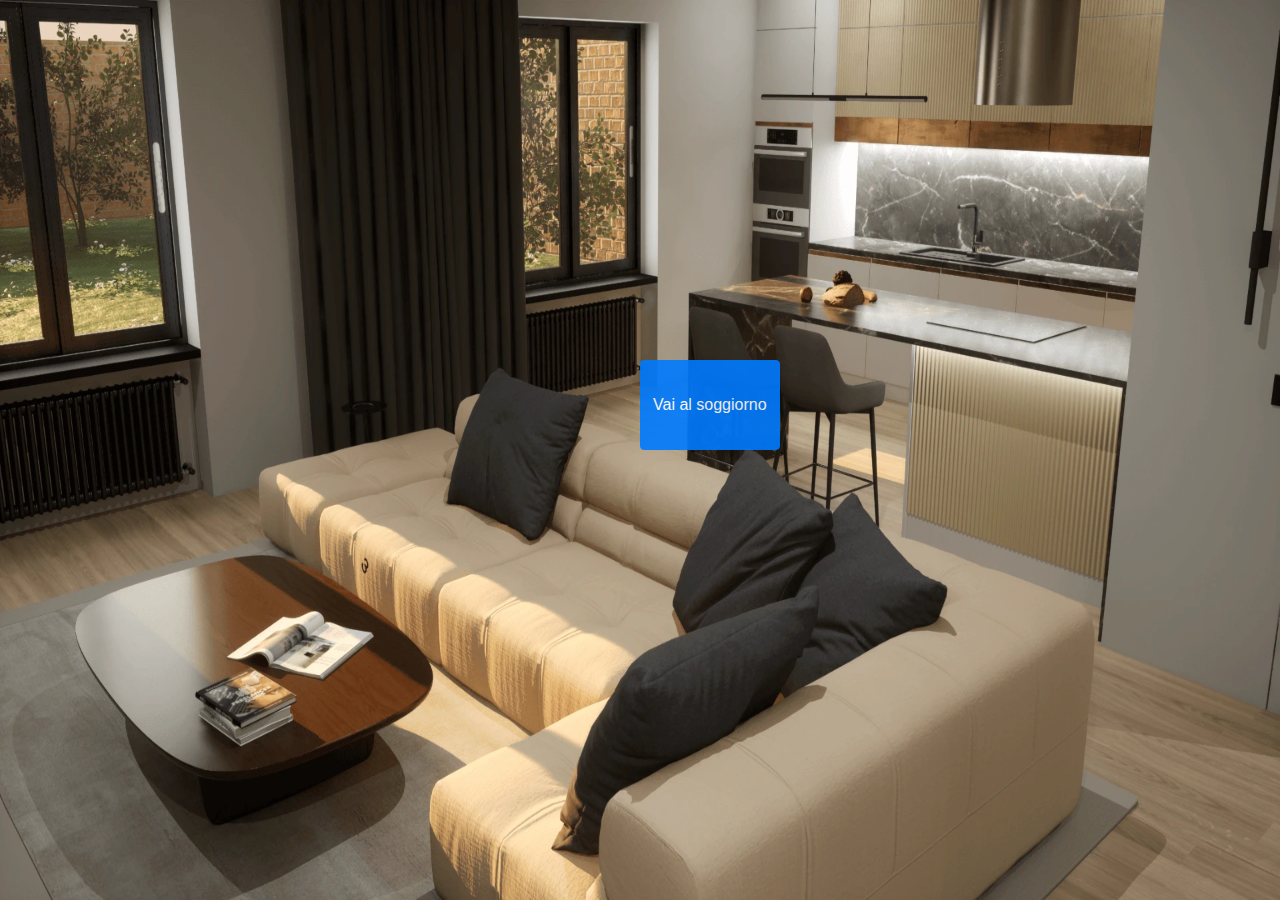
<file: index.html>
<!DOCTYPE html>
<html lang="en">
<head>
    <meta charset="UTF-8">
    <meta http-equiv="X-UA-Compatible" content="IE=edge">
    <meta name="viewport" content="width=device-width, initial-scale=1.0">
    <link rel="stylesheet" href="main.css">
    <title>Prova Showroom</title>
    <script src="https://code.jquery.com/jquery-3.6.0.min.js"></script>
    <link rel="stylesheet" href="https://cdn.jsdelivr.net/npm/bootstrap@4.0.0/dist/css/bootstrap.min.css" integrity="sha384-Gn5384xqQ1aoWXA+058RXPxPg6fy4IWvTNh0E263XmFcJlSAwiGgFAW/dAiS6JXm" crossorigin="anonymous">

</head>
<body>
    <div id="main">
        <!--Stazioni-->
        <div id="start">
            <img class="background_station" id="frame_start" src="Assets\Frames\FrameStart.webp">
            
            <button type="button" class="btn btn-primary" id="button_start_to_soggiorno">
                Vai al soggiorno
            </button>


            
        </div>
        
        
        <div id="soggiorno">
            <img class="background_station" id="frame_soggiorno" src="Assets\Frames\FrameSoggiorno.webp">
            <button type="button" class="btn btn-primary" id="button_soggiorno_to_sofa">
                Vai al divano
            </button>
            
            
            <button type="button" class="btn btn-secondary" id="button_soggiorno_to_TV">
                Vai alla TV
            </button>
            
            
            <button type="button" class="btn btn-info" id="button_soggiorno_to_book">
                Vai alla libreria
            </button>

            <div id="box_info_soggiorno">
                Questo bellissimo set è il pezzo perfetto per rispecchiare i vostri gusti regali, questo set da salotto ancorerà il vostro ensemble di sedute in un fascino senza tempo. Il rivestimento in tessuto Daedalus XR esalta il lato glamour di questo set, mentre i dettagli più raffinati includono l'imbottitura in schiuma ad alta densità.
            </div>
            
        </div>



        <div id="sofa">
            <img class="background_station" id="frame_sofa" src="Assets\Frames\FrameSofa.webp">
            
            <button type="button" class="btn btn-primary" id="button_sofa_to_kitchen">
                Vai alla cucina
            </button>
            
            
            <button type="button" class="btn btn-secondary" id="button_sofa_to_book">
                Vai agli scaffali
            </button>
            
            
            <button type="button" class="btn btn-info" id="button_sofa_to_TV">
                Vai alla TV
            </button>

            <button type="button" class="btn btn-warning" id="button_sofa_to_divano_colours">
                Cambia colore al divano
            </button>

            <div id="box_info_sofa">
                Questo bellissimo set è il pezzo perfetto per rispecchiare i vostri gusti regali, questo set da salotto ancorerà il vostro ensemble di sedute in un fascino senza tempo. Il rivestimento in tessuto Daedalus XR esalta il lato glamour di questo set, mentre i dettagli più raffinati includono l'imbottitura in schiuma ad alta densità.
            </div>
            
        </div>

        
        
        <div id="TV">
            <img class="background_station" id="frame_TV" src="Assets\Frames\FrameTV.webp">
            
            <button type="button" class="btn btn-primary" id="button_TV_to_cucina">
                Vai alla cucina
            </button>
            
            
            <button type="button" class="btn btn-secondary" id="button_TV_to_book">
                Vai agli scaffali
            </button>
            
            
            <button type="button" class="btn btn-info" id="button_TV_to_sofa">
                Vai al divano
            </button>

            <button type="button" class="btn btn-warning" id="button_scarpa">
                Guarda da vicino la scarpa
            </button>

            <div id="box_info_TV">
                Questo bellissimo set è il pezzo perfetto per rispecchiare i vostri gusti regali, questo set da salotto ancorerà il vostro ensemble di sedute in un fascino senza tempo. Il rivestimento in tessuto Daedalus XR esalta il lato glamour di questo set, mentre i dettagli più raffinati includono l'imbottitura in schiuma ad alta densità.
            </div>
            
        </div>

        <div id="book_shelver">
            <img class="background_station" id="frame_book_shelver" src="Assets\Frames\FrameBookShelver.webp">
            
            <button type="button" class="btn btn-primary" id="button_book_shelver_to_cucina">
                Vai alla cucina
            </button>
            
            
            <button type="button" class="btn btn-secondary" id="button_book_shelver_to_TV">
                Vai alla TV
            </button>
            
            
            <button type="button" class="btn btn-info" id="button_book_shelver_to_sofa">
                Vai al divano
            </button>

            <button type="button" class="btn btn-warning" id="button_headset" >
                Vedi il visore VR da vicino
            </button>

            <div id="box_info_book_shelver">
                Questo bellissimo set è il pezzo perfetto per rispecchiare i vostri gusti regali, questo set da salotto ancorerà il vostro ensemble di sedute in un fascino senza tempo. Il rivestimento in tessuto Daedalus XR esalta il lato glamour di questo set, mentre i dettagli più raffinati includono l'imbottitura in schiuma ad alta densità.
            </div>
            
        </div>
        
        <div id="cucina">
            <img class="background_station" id="frame_cucina" src="Assets\Frames\FrameCucina.webp">
            
            <button type="button" class="btn btn-primary" id="button_cucina_to_sink">
                Vai al lavandino
            </button>
            
            
            <button type="button" class="btn btn-secondary" id="button_cucina_to_table">
                Vai al tavolo
            </button>
            
            
            <button type="button" class="btn btn-info" id="button_cucina_to_stove">
                Vai ai fornelli
            </button>

            <div id="box_info_cucina">
                Questo bellissimo set è il pezzo perfetto per rispecchiare i vostri gusti regali, questo set da salotto ancorerà il vostro ensemble di sedute in un fascino senza tempo. Il rivestimento in tessuto Daedalus XR esalta il lato glamour di questo set, mentre i dettagli più raffinati includono l'imbottitura in schiuma ad alta densità.
            </div>

            <!--
            
            <div class="slideshow-container">

             
                <div class="mySlides fade">
                <div class="numbertext">1 / 3</div>
                <img src="Assets\Frames\kitchen-ged810297f_1920.jpg" style="width:100%">
                <div class="text">Caption Text</div>
                </div>
            
                <div class="mySlides fade">
                <div class="numbertext">2 / 3</div>
                <img src="Assets\Frames\olive-oil-g64630d85f_1920.jpg" style="width:100%">
                <div class="text">Caption Two</div>
                </div>
            
                <div class="mySlides fade">
                <div class="numbertext">3 / 3</div>
                <img src="Assets\Frames\tap-gc25a3ce99_1920.jpg" style="width:100%">
                <div class="text">Caption Three</div>
                </div>
            
               
                <a class="prev" onclick="plusSlides(-1)">&#10094;</a>
                <a class="next" onclick="plusSlides(1)">&#10095;</a>
            </div>
            <br>
            
            
            <div style="text-align:center">
                <span class="dot" onclick="currentSlide(1)"></span>
                <span class="dot" onclick="currentSlide(2)"></span>
                <span class="dot" onclick="currentSlide(3)"></span>
            </div>
            -->
            
        </div>

        <div id="sink">
            <img class="background_station" id="frame_sink" src="Assets\Frames\FrameSink.webp">
            
            <button type="button" class="btn btn-primary" id="button_sink_to_table">
                Vai al tavolo
            </button>
            
            <!--
            <button id="button_sink_to_mistery">
                ???
            </button>
            -->
            
            <button type="button" class="btn btn-secondary" id="button_sink_to_stove">
                Vai ai fornelli
            </button>

            <button id="button_vaso">
                Guarda il vaso da vicino
            </button>

            <div id="box_info_sink">
                Questo bellissimo set è il pezzo perfetto per rispecchiare i vostri gusti regali, questo set da salotto ancorerà il vostro ensemble di sedute in un fascino senza tempo. Il rivestimento in tessuto Daedalus XR esalta il lato glamour di questo set, mentre i dettagli più raffinati includono l'imbottitura in schiuma ad alta densità.
            </div>
            
        </div>

        <div id="stove">
            <img class="background_station" id="frame_stove" src="Assets\Frames\FrameStove.webp">
            
            <button type="button" class="btn btn-primary" id="button_stove_to_table">
               Vai al tavolo
            </button>
            
            <!--
            <button id="button_stove_to_mistery">
                ???
            </button>
            -->
            
            <button type="button" class="btn btn-secondary" id="button_stove_to_sink">
                Vai al lavandino
            </button>

            <div id="box_info_stove">
                Questo bellissimo set è il pezzo perfetto per rispecchiare i vostri gusti regali, questo set da salotto ancorerà il vostro ensemble di sedute in un fascino senza tempo. Il rivestimento in tessuto Daedalus XR esalta il lato glamour di questo set, mentre i dettagli più raffinati includono l'imbottitura in schiuma ad alta densità.            
            </div>  
        </div>

        <div id="table">
            <img class="background_station" id="frame_table" src="Assets\Frames\FrameTable.webp">
            
            <button type="button" class="btn btn-primary" id="button_table_to_stove">
                Vai ai fornelli
            </button>
            
            <!--
            <button id="button_table_to_mistery">
                 ???
            </button>
            -->
            
            <button type="button" class="btn btn-secondary" id="button_table_to_sink">
                Vai al lavandino
            </button>

            <div id="box_info_table">
                Questo bellissimo set è il pezzo perfetto per rispecchiare i vostri gusti regali, questo set da salotto ancorerà il vostro ensemble di sedute in un fascino senza tempo. Il rivestimento in tessuto Daedalus XR esalta il lato glamour di questo set, mentre i dettagli più raffinati includono l'imbottitura in schiuma ad alta densità.
            </div>
            
        </div>

        <div id="divano">
            <img class="background_station" id="frame_divano_base" src="Assets\Frames\FrameDivano.webp">
            <img class="background_station" id="frame_divano_nero" src="Assets\Frames\FrameDivano-Nero.webp">
            <img class="background_station" id="frame_divano_bianco" src="Assets\Frames\FrameDivano-Bianco.webp">
            <img class="background_station" id="frame_divano_verde" src="Assets\Frames\FrameDivano-Verde.webp">
            <img class="background_station" id="frame_divano_blu" src="Assets\Frames\FrameDivano-Azzurro.webp">
            <img class="background_station" id="frame_divano_rosso" src="Assets\Frames\FrameDivano-Rosso.webp">

            <button type="button" class="btn btn-primary" id="button_divano_to_sofa">
                Torna al salotto
            </button>
            
            <button id="dot_green">
            <span class="dot_green"></span>
            </button>
            <button id="dot_blue">
            <span class="dot_blue"></span>
            </button>
            <button id="dot_white">
            <span class="dot_white"></span>
            </button>
            <button id="dot_black">
            <span class="dot_black"></span>
            </button>
            <button id="dot_red">
            <span class="dot_red"></span>
            </button>
            <button id="dot_base">
            <span class="dot_base"></span>
            </button>
        </div>

        

        <!--Next Video Containers-->
        <video id="video1" preload="auto"> <source src="Assets\Video\VideoSequence1 1080p.mp4" type="video/mp4"></video>
        <video id="video23" preload="auto"> <source src="Assets\Video\VideoSequence23 1080p.mp4" type="video/mp4"></video>
        <video id="video24" preload="auto"> <source src="Assets\Video\VideoSequence24 1080p.mp4" type="video/mp4"></video>


        <div id="next_video1" ></div>
        <div id="next_video2" ></div>
        <div id="next_video3" ></div>
        <div id="next_video4" ></div>
        <div id="next_video5" ></div>
        <div id="next_video6" ></div>


        
        
        
    </div>   
    
    <script src="https://code.jquery.com/jquery-3.2.1.slim.min.js" integrity="sha384-KJ3o2DKtIkvYIK3UENzmM7KCkRr/rE9/Qpg6aAZGJwFDMVNA/GpGFF93hXpG5KkN" crossorigin="anonymous"></script>
    <script src="https://cdn.jsdelivr.net/npm/popper.js@1.12.9/dist/umd/popper.min.js" integrity="sha384-ApNbgh9B+Y1QKtv3Rn7W3mgPxhU9K/ScQsAP7hUibX39j7fakFPskvXusvfa0b4Q" crossorigin="anonymous"></script>
    <script src="https://cdn.jsdelivr.net/npm/bootstrap@4.0.0/dist/js/bootstrap.min.js" integrity="sha384-JZR6Spejh4U02d8jOt6vLEHfe/JQGiRRSQQxSfFWpi1MquVdAyjUar5+76PVCmYl" crossorigin="anonymous"></script>


</body>

<script>

    var video_sx_canplay= false;
    var video_mid_canplay= false;
    var video_dx_canplay= false;

    var idVideo1 = "video1";
    var idVideo2 = "video2";
    var idVideo3 = "video3";
    var idVideo4 = "video4";
    var idVideo5 = "video5";
    var idVideo6 = "video6";
    var idVideo7 = "video7";
    var idVideo8 = "video8";
    var idVideo9 = "video9";
    var idVideo10 = "video10";
    var idVideo11= "video11";
    var idVideo12 = "video12";
    var idVideo13 = "video13";
    var idVideo14 = "video14";
    var idVideo15 = "video15";
    var idVideo16 = "video16";
    var idVideo17 = "video17";
    var idVideo18 = "video18";
    var idVideo19 = "video19";
    var idVideo20 = "video20";
    var idVideo21 = "video21";
    var idVideo22 = "video22";


    var idStationStart = "start";
    var idStationBookShelver = "book_shelver";
    var idStationCucina = "cucina";
    var idStationSink = "sink";
    var idStationSofa = "sofa";
    var idStationSoggiorno = "soggiorno";
    var idStationStove = "stove";
    var idStationTable = "table";
    var idStationTV = "TV";

    var tagVideo1= ' <video id="video1" preload="auto"> <source src="Assets/Video/VideoSequence1 1080p.mp4" type="video/mp4"></video> ';
    var tagVideo2= ' <video id="video2" preload="auto"> <source src="Assets/Video/VideoSequence2 1080p.mp4" type="video/mp4"></video> ';
    var tagVideo3= ' <video id="video3" preload="auto"> <source src="Assets/Video/VideoSequence3 1080p.mp4" type="video/mp4"></video> ';
    var tagVideo4= ' <video id="video4" preload="auto"> <source src="Assets/Video/VideoSequence4 1080p.mp4" type="video/mp4"></video> ';
    var tagVideo5= ' <video id="video5" preload="auto"> <source src="Assets/Video/VideoSequence5 1080p.mp4" type="video/mp4"></video> ';
    var tagVideo6= ' <video id="video6" preload="auto"> <source src="Assets/Video/VideoSequence6 1080p.mp4" type="video/mp4"></video> ';
    var tagVideo7= ' <video id="video7" preload="auto"> <source src="Assets/Video/VideoSequence7 1080p.mp4" type="video/mp4"></video> ';
    var tagVideo8= ' <video id="video8" preload="auto"> <source src="Assets/Video/VideoSequence8 1080p.mp4" type="video/mp4"></video> ';
    var tagVideo9= ' <video id="video9" preload="auto"> <source src="Assets/Video/VideoSequence9 1080p.mp4" type="video/mp4"></video> ';
    var tagVideo10= ' <video id="video10" preload="auto"> <source src="Assets/Video/VideoSequence10 1080p.mp4" type="video/mp4"></video> ';
    var tagVideo11= ' <video id="video11" preload="auto"> <source src="Assets/Video/VideoSequence11 1080p.mp4" type="video/mp4"></video> ';
    var tagVideo12= ' <video id="video12" preload="auto"> <source src="Assets/Video/VideoSequence12 1080p.mp4" type="video/mp4"></video> ';
    var tagVideo13= ' <video id="video13" preload="auto"> <source src="Assets/Video/VideoSequence13 1080p.mp4" type="video/mp4"></video> ';
    var tagVideo14= ' <video id="video14" preload="auto"> <source src="Assets/Video/VideoSequence14 1080p.mp4" type="video/mp4"></video> ';
    var tagVideo15= ' <video id="video15" preload="auto"> <source src="Assets/Video/VideoSequence15 1080p.mp4" type="video/mp4"></video> ';
    var tagVideo16= ' <video id="video16" preload="auto"> <source src="Assets/Video/VideoSequence16 1080p.mp4" type="video/mp4"></video> ';
    var tagVideo17= ' <video id="video17" preload="auto"> <source src="Assets/Video/VideoSequence17 1080p.mp4" type="video/mp4"></video> ';
    var tagVideo18= ' <video id="video18" preload="auto"> <source src="Assets/Video/VideoSequence18 1080p.mp4" type="video/mp4"></video> ';
    var tagVideo19= ' <video id="video19" preload="auto"> <source src="Assets/Video/VideoSequence19 1080p.mp4" type="video/mp4"></video> ';
    var tagVideo20= ' <video id="video20" preload="auto"> <source src="Assets/Video/VideoSequence20 1080p.mp4" type="video/mp4"></video> ';
    var tagVideo21= ' <video id="video21" preload="auto"> <source src="Assets/Video/VideoSequence21 1080p.mp4" type="video/mp4"></video> ';
    var tagVideo22= ' <video id="video22" preload="auto"> <source src="Assets/Video/VideoSequence22 1080p.mp4" type="video/mp4"></video> ';
    

    

    $("#video1").on('canplaythrough', function() {
        video_mid_canplay=true;
        console.log('I think I can play video 1');
    });

    function FromStartToSoggiorno() {
        $("#video1").remove();
        $("#start").hide();
        $("#soggiorno").show();
            
    }
    
    


    
    function SwitchStation(video1, video2,video3,station1,station2){
        $("#" +video1).remove();
        $("#" +video2).remove();
        $("#" +video3).remove();
        $("#" +station1).hide();
        $("#" +station2).show();
    }

    function SetVideoCanPlayFalse() {
        video_sx_canplay= false;
        video_mid_canplay= false;
        video_dx_canplay= false;
    }


    function ButtonClicked (VideoCanPlay, videoTag1, videoTag2, videoTag3, idVideomid, idVideosx, idVideodx, idVideoToPlay, idPrevVideo2, idPrevVideo3, idPrevSection,idNewSection) {
        if (VideoCanPlay) {
                SetVideoCanPlayFalse();
            

                if ($("#next_video1").html()){
                    
                    $(videoTag1).appendTo("#next_video4");
                    $(videoTag2).appendTo("#next_video5");
                    $(videoTag3).appendTo("#next_video6");


                    $("#"+idVideomid).on('canplaythrough', function() {
                        video_mid_canplay=true;
                        console.log('I think I can play video mic');
                    });
            
                    $("#"+idVideosx).on('canplaythrough', function() {
                        video_sx_canplay=true;
                        console.log('I think I can play videosx');
                    });
            
                    $("#"+idVideodx).on('canplaythrough', function() {
                        video_dx_canplay=true;
                        console.log('I think I can play videodx');
                    });
                }
                
                else {
                    $(videoTag1).appendTo("#next_video1");
                    $(videoTag2).appendTo("#next_video2");
                    $(videoTag3).appendTo("#next_video3");


                    $("#"+idVideomid).on('canplaythrough', function() {
                        video_mid_canplay=true;
                        console.log('I think I can play video mid');
                    });
            
                    $("#"+idVideosx).on('canplaythrough', function() {
                        video_sx_canplay=true;
                        console.log('I think I can play videosx');
                    });
            
                    $("#"+idVideodx).on('canplaythrough', function() {
                        video_dx_canplay=true;
                        console.log('I think I can play videodx');
                    });
                }
                
                
                $("#"+idVideoToPlay).css("z-index", "1")
                $("#"+idVideoToPlay).get(0).play()
                setTimeout(SwitchStation, 5000,  idVideoToPlay, idPrevVideo2, idPrevVideo3, idPrevSection,idNewSection);
            }
            
            else {
                console.log("video  not ready,wait");
                setTimeout(ButtonClicked, 1000, VideoCanPlay, videoTag1, videoTag2, videoTag3, idVideomid, idVideosx, idVideodx, idVideoToPlay, idPrevVideo2, idPrevVideo3, idPrevSection,idNewSection);
            }
    }

    function button1Clicked () {
            if (video_mid_canplay) {

                video_mid_canplay=false;
                
                $(tagVideo2).appendTo("#next_video1");
                $(tagVideo3).appendTo("#next_video2");
                $(tagVideo4).appendTo("#next_video3");


                $("#video2").on('canplaythrough', function() {
                    video_mid_canplay=true;
                    console.log('I think I can play videomid');
                });
                
                $("#video3").on('canplaythrough', function() {
                    video_sx_canplay=true;
                    console.log('I think I can play videosx');
                });

                $("#video4").on('canplaythrough', function() {
                    video_dx_canplay=true;
                    console.log('I think I can play videodx');
                });
                
                

                $("#video1").css("z-index", "1")
                $('#video1').get(0).play()
                setTimeout(FromStartToSoggiorno,8000);
            }

            else {
                console.log("video not ready,wait");
                setTimeout(button1Clicked,1000);
            }
    }

    function showStation(station, video) {
        
        $("#"+station).show();
        $("#" +video).css("z-index", "-1");

    }

    function buttonToDivanoClicked () {
        $("#sofa").hide()
        $("#video23").css("z-index", "1");
        $("#video23").get(0).play();
        setTimeout(showStation,4000, "divano", "video23");


    }
    
    function buttonFromDivanoClicked () {
        $("#divano").hide()
        $("#video24").css("z-index", "1");
        $("#video24").get(0).play();
        setTimeout(showStation,4000, "sofa","video24");
    }

    function dotClicked(frametoshow, frametohide1, frametohide2, frametohide3, frametohide4, frametohide5 ) {
        $("#"+frametoshow).show()
        $("#"+frametohide1).hide()
        $("#"+frametohide2).hide()
        $("#"+frametohide3).hide()
        $("#"+frametohide4).hide()
        $("#"+frametohide5).hide()
    }



    $(document).ready(function(){
        $("#soggiorno").hide()
        $("#sofa").hide()
        $("#cucina").hide()
        $("#TV").hide()
        $("#book_shelver").hide()
        $("#sink").hide()
        $("#stove").hide()
        $("#table").hide()
        $("#divano").hide()
        $("#divano_colours").hide()
        $("#frame_divano_verde").hide()
        $("#frame_divano_blu").hide()
        $("#frame_divano_rosso").hide()
        $("#frame_divano_bianco").hide()
        $("#frame_divano_nero").hide()


        $("#button_start_to_soggiorno").click(function(){
            button1Clicked();
   
        });



        $("#button_soggiorno_to_sofa").click(function() {
            ButtonClicked (video_mid_canplay, tagVideo8, tagVideo9, tagVideo17, idVideo8, idVideo9, idVideo17, idVideo2,idVideo3,idVideo4,idStationSoggiorno,idStationSofa);
        });   
        
        $("#button_soggiorno_to_TV").click(function(){
            ButtonClicked(video_sx_canplay, tagVideo5, tagVideo6, tagVideo7, idVideo5, idVideo6, idVideo7, idVideo3, idVideo2,idVideo4, idStationSoggiorno, idStationTV);
        });
        
        $("#button_soggiorno_to_book").click(function(){
            ButtonClicked(video_dx_canplay, tagVideo18, tagVideo10, tagVideo19, idVideo19, idVideo18, idVideo10, idVideo4, idVideo2,idVideo3, idStationSoggiorno, idStationBookShelver);
        });  



        $("#button_sofa_to_kitchen").click(function(){
            ButtonClicked(video_mid_canplay, tagVideo11, tagVideo12, tagVideo13, idVideo11, idVideo13, idVideo12, idVideo8, idVideo9,idVideo17, idStationSofa, idStationCucina);
        });

        $("#button_sofa_to_book").click(function(){
            ButtonClicked(video_sx_canplay, tagVideo18, tagVideo10, tagVideo19, idVideo19, idVideo18, idVideo10, idVideo9, idVideo17,idVideo8, idStationSofa, idStationBookShelver);
        });
        
        $("#button_sofa_to_TV").click(function(){
            ButtonClicked(video_dx_canplay, tagVideo5, tagVideo6, tagVideo7, idVideo5, idVideo6, idVideo7, idVideo17, idVideo9,idVideo8, idStationSofa, idStationTV);
        });



        $("#button_TV_to_book").click(function(){
            ButtonClicked(video_dx_canplay, tagVideo18, tagVideo10, tagVideo19, idVideo19, idVideo18, idVideo10, idVideo7, idVideo6,idVideo5, idStationTV, idStationBookShelver);
        });

        $("#button_TV_to_cucina").click(function(){
            ButtonClicked(video_sx_canplay, tagVideo11, tagVideo12, tagVideo13, idVideo11, idVideo13, idVideo12, idVideo6, idVideo5,idVideo7, idStationTV, idStationCucina);
        });

        $("#button_TV_to_sofa").click(function(){
            ButtonClicked(video_mid_canplay, tagVideo8, tagVideo9, tagVideo5, idVideo8, idVideo9, idVideo5, idVideo5, idVideo6,idVideo7, idStationTV, idStationSofa);
        });


        $("#button_book_shelver_to_cucina").click(function(){
            ButtonClicked(video_dx_canplay, tagVideo11, tagVideo12, tagVideo13, idVideo11, idVideo13, idVideo12, idVideo10, idVideo18,idVideo19, idStationBookShelver, idStationCucina);
        });

        $("#button_book_shelver_to_sofa").click(function(){
            ButtonClicked(video_mid_canplay, tagVideo8, tagVideo9, tagVideo17, idVideo8, idVideo9, idVideo17, idVideo18, idVideo10,idVideo19, idStationBookShelver, idStationSofa);
        });

        $("#button_book_shelver_to_TV").click(function(){
            ButtonClicked(video_sx_canplay, tagVideo5, tagVideo6, tagVideo7, idVideo5, idVideo6, idVideo7, idVideo19, idVideo10,idVideo18, idStationBookShelver, idStationTV);
        });
       

        $("#button_cucina_to_table").click(function(){
            ButtonClicked(video_sx_canplay, tagVideo21, tagVideo22, tagVideo1, idVideo21, idVideo1, idVideo22, idVideo13, idVideo12,idVideo11, idStationCucina, idStationTable);
        });

        $("#button_cucina_to_sink").click(function(){
            ButtonClicked(video_mid_canplay, tagVideo15, tagVideo14, tagVideo1, idVideo15, idVideo1, idVideo14, idVideo11, idVideo12,idVideo13, idStationCucina, idStationSink);
        });

        $("#button_cucina_to_stove").click(function(){
            ButtonClicked(video_dx_canplay, tagVideo1, tagVideo20, tagVideo16, idVideo1, idVideo16, idVideo20, idVideo12, idVideo11,idVideo13, idStationCucina, idStationStove);
        });
        
        
        
        $("#button_stove_to_table").click(function(){
            ButtonClicked(video_mid_canplay, tagVideo21, tagVideo22, tagVideo1, idVideo21, idVideo1, idVideo22, idVideo16, idVideo20,idVideo1, idStationStove, idStationTable);
        });

        $("#button_stove_to_sink").click(function(){
            ButtonClicked(video_dx_canplay, tagVideo15, tagVideo14, tagVideo1, idVideo15, idVideo1, idVideo14, idVideo20, idVideo16,idVideo1, idStationStove, idStationSink);
        });
    
        
        $("#button_table_to_sink").click(function(){
            ButtonClicked(video_mid_canplay, tagVideo15, tagVideo14, tagVideo1, idVideo15, idVideo1, idVideo14, idVideo22, idVideo21,idVideo1, idStationTable, idStationSink);
        });
        $("#button_table_to_stove").click(function(){
            ButtonClicked(video_sx_canplay, tagVideo1, tagVideo20, tagVideo16, idVideo1, idVideo16, idVideo20, idVideo21, idVideo22,idVideo1, idStationTable, idStationStove);
        });



        $("#button_sink_to_stove").click(function(){
            ButtonClicked(video_dx_canplay, tagVideo1, tagVideo20, tagVideo16, idVideo1, idVideo16, idVideo20, idVideo14, idVideo15,idVideo1, idStationSink, idStationStove);
        });

        $("#button_sink_to_table").click(function(){
            ButtonClicked(video_mid_canplay, tagVideo21, tagVideo22, tagVideo1, idVideo21, idVideo1, idVideo22, idVideo15, idVideo14,idVideo1, idStationSink, idStationTable);
        });

        $("#button_headset").click(function(){
            window.open("https://app.vectary.com/p/0hKO6wFZ92NsGkitALCq3z");
        });

        $("#button_vaso").click(function(){
            window.open("https://app.vectary.com/p/7WvqoaL62yoRS3RWoLNJsZ");
        });

        $("#button_scarpa").click(function(){
            window.open("https://app.vectary.com/p/5nSR0gJFZEB4TcmYEHN9VI");
        });

        $("#button_sofa_to_divano_colours").click(function(){
            buttonToDivanoClicked();
        });

        $("#button_divano_to_sofa").click(function(){
            buttonFromDivanoClicked();
        });

        $("#dot_black").click(function(){
            dotClicked("frame_divano_nero", "frame_divano_verde", "frame_divano_bianco", "frame__divano_base", "frame_divano_rosso", "frame_divano_blu");
        });

        $("#dot_green").click(function(){
            dotClicked("frame_divano_verde", "frame_divano_nero", "frame_divano_bianco", "frame__divano_base", "frame_divano_rosso", "frame_divano_blu");
        });

        $("#dot_red").click(function(){
            dotClicked("frame_divano_rosso","frame_divano_nero", "frame_divano_verde", "frame_divano_bianco", "frame__divano_base",  "frame_divano_blu");
        });

        $("#dot_blue").click(function(){
            dotClicked( "frame_divano_blu","frame_divano_nero", "frame_divano_verde", "frame_divano_bianco", "frame__divano_base", "frame_divano_rosso");
        });

        $("#dot_white").click(function(){
            dotClicked("frame_divano_bianco","frame_divano_nero", "frame_divano_verde",  "frame__divano_base", "frame_divano_rosso", "frame_divano_blu");
        });

        $("#dot_base").click(function(){
            dotClicked("frame__divano_base","frame_divano_nero", "frame_divano_verde", "frame_divano_bianco",  "frame_divano_rosso", "frame_divano_blu");
        });
        

    });


    let slideIndex = 1;
    showSlides(slideIndex);

    // Next/previous controls
    function plusSlides(n) {
    showSlides(slideIndex += n);
    }

    // Thumbnail image controls
    function currentSlide(n) {
    showSlides(slideIndex = n);
    }

    function showSlides(n) {
    let i;
    let slides = document.getElementsByClassName("mySlides");
    let dots = document.getElementsByClassName("dot");
    if (n > slides.length) {slideIndex = 1}
    if (n < 1) {slideIndex = slides.length}
    for (i = 0; i < slides.length; i++) {
        slides[i].style.display = "none";
    }
    for (i = 0; i < dots.length; i++) {
        dots[i].className = dots[i].className.replace(" active", "");
    }
    slides[slideIndex-1].style.display = "block";
    dots[slideIndex-1].className += " active";
    }
    </script> 
</html>
</file>
<file: main.css>
body, html {
    height: 100vh;
    width: 100vw;
    margin: 0;
    overflow: hidden; /* Hide scrollbars */
  }

#main {
  height: 100vh;
  min-width: 100vw;
  margin: 0;
}



.background_station {
  position: absolute;
  width: 100vw;
  height: 100vh;
  margin: 0;
  object-fit: fill;
  z-index:0
}



video {
  position: absolute;
  width: 100vw;
  height: 100vh;
  margin: 0;
  z-index: -1;
  object-fit: fill;
}



#button_start_to_soggiorno{
  opacity: 0.9;
  position: fixed;
  bottom: 50%;
  left: 50%;
  align-items: center;
  display: flex;
  height: 10%;
  z-index: 1;
  justify-content: center;
  border-radius: 4px;
}

#button_start_to_soggiorno button {
  width: 100px;
  height: 100px;
}




#button_soggiorno_to_sofa{
  opacity: 0.9;
  position: fixed;
  bottom: 20%;
  left: 70%;
  align-items: center;
  display: flex;
  height: 10%;
  z-index: 0;
  justify-content: center;

  border-radius: 4px;
}

#button_soggiorno_to_sofa button {
  width: 100px;
  height: 100px;
}




#button_soggiorno_to_TV{
  opacity: 0.9;
  position: fixed;
  bottom: 40%;
  left: 30%;
  align-items: center;
  display: flex;
  height: 10%;
  z-index: 0;
  justify-content: center;

  border-radius: 4px;

}

#button_soggiorno_to_TV button {
  width: 100px;
  height: 100px;
}





#button_soggiorno_to_book{
  opacity: 0.9;
  position: fixed;
  bottom: 80%;
  right: 40%;
  align-items: center;
  display: flex;
  height: 10%;
  z-index: 0;
  justify-content: center;
 
  border-radius: 4px;

}

#button_soggiorno_to_book button {
  width: 100px;
  height: 100px;
}



#button_sofa_to_kitchen{
  opacity: 0.9;
  position: fixed;
  bottom: 80%;
  right: 60%;
  align-items: center;
  display: flex;
  height: 10%;
  z-index: 0;
  justify-content: center;

  border-radius: 4px;

}

#button_sofa_to_kitchen button {
  width: 100px;
  height: 100px;
}



#button_sofa_to_book{
  opacity: 0.9;
  position: fixed;
  bottom: 20%;
  left: 20%;
  align-items: center;
  display: flex;
  height: 10%;
  z-index: 0;
  justify-content: center;

  border-radius: 4px;

}

#button_sofa_to_book button {
  width: 100px;
  height: 100px;
}

#button_sofa_to_divano_colours{
  opacity: 0.9;
  position: fixed;
  bottom: 40%;
  left: 40%;
  align-items: center;
  display: flex;
  height: 10%;
  z-index: 0;
  justify-content: center;
 
  border-radius: 4px;

}

#button_sofa_to_divano_colours button {
  width: 100px;
  height: 100px;
}


#button_sofa_to_TV{
  opacity: 0.9;
  position: fixed;
  bottom: 20%;
  right: 10%;
  align-items: center;
  display: flex;
  height: 10%;
  z-index: 0;
  justify-content: center;
  border-radius: 4px;

}

#button_sofa_to_TV button {
  width: 100px;
  height: 100px;
}



#box_info_soggiorno {
  width: 320px;
  padding: 10px;
  border: 2px solid gray;
  margin: 0;
  background-color: aliceblue;
  opacity: 0.9;
  border-radius: 4px;
  z-index: 0;
  position: fixed;
  bottom: 400px;
  right: 200px;
}


#box_info_sofa {
  width: 320px;
  padding: 10px;
  border: 2px solid gray;
  margin: 0;
  background-color: aliceblue;
  opacity: 0.9;
  border-radius: 4px;
  z-index: 0;
  position: fixed;
  bottom: 700px;
  right: 100px;
}


#button_cucina_to_stove{
  opacity: 0.9;
  position: fixed;
  bottom: 25%;
  right: 20%;
  align-items: center;
  display: flex;
  height: 10%;
  z-index: 0;
  justify-content: center;
  border-radius: 4px;

}

#button_cucina_to_stove button {
  width: 100px;
  height: 100px;
}



#button_cucina_to_sink{
  opacity: 0.9;
  position: fixed;
  bottom: 50%;
  left: 60%;
  align-items: center;
  display: flex;
  height: 10%;
  z-index: 0;
  justify-content: center;
  border-radius: 4px;

}

#button_cucina_to_sink button {
  width: 100px;
  height: 100px;
}



#button_cucina_to_table{
  opacity: 0.9;
  position: fixed;
  bottom: 30%;
  left: 35%;
  align-items: center;
  display: flex;
  height: 10%;
  z-index: 0;
  justify-content: center;
  border-radius: 4px;

}

#button_cucina_to_table button {
  width: 100px;
  height: 100px;
}



#box_info_cucina {
  width: 320px;
  padding: 10px;
  border: 2px solid gray;
  margin: 0;
  background-color: aliceblue;
  opacity: 0.9;
  border-radius: 4px;
  z-index: 0;
  position: fixed;
  bottom: 700px;
  right: 400px;
}

#button_TV_to_cucina{
  opacity: 0.9;
  position: fixed;
  bottom: 80%;
  left: 20%;
  align-items: center;
  display: flex;
  height: 10%;
  z-index: 0;
  justify-content: center;
  border-radius: 4px;

}

#button_TV_to_cucina button {
  width: 100px;
  height: 100px;
}



#button_TV_to_book{
  opacity: 0.9;
  position: fixed;
  bottom: 40%;
  right: 10%;
  align-items: center;
  display: flex;
  height: 10%;
  z-index: 0;
  justify-content: center;
  border-radius: 4px;

}

#button_TV_to_book button {
  width: 100px;
  height: 100px;
}

#button_scarpa{
  opacity: 0.9;
  position: fixed;
  bottom: 20%;
  left: 30%;
  align-items: center;
  display: flex;
  height: 10%;
  z-index: 0;
  justify-content: center;
  border-radius: 4px;

}

#button_scarpa button {
  width: 100px;
  height: 100px;
}


#button_TV_to_sofa{
  opacity: 0.9;
  position: fixed;
  bottom: 40%;
  left: 10%;
  align-items: center;
  display: flex;
  height: 10%;
  z-index: 0;
  justify-content: center;
  border-radius: 4px;

}

#button_TV_to_sofa button {
  width: 100px;
  height: 100px;
}



#box_info_TV {
  width: 320px;
  padding: 10px;
  border: 2px solid gray;
  margin: 0;
  background-color: aliceblue;
  opacity: 0.9;
  border-radius: 4px;
  z-index: 0;
  position: fixed;
  bottom: 700px;
  right: 50px;
}


#button_book_shelver_to_cucina{
  opacity: 0.9;
  position: fixed;
  bottom: 80%;
  right: 10%;
  align-items: center;
  display: flex;
  height: 10%;
  z-index: 0;
  justify-content: center;
  border-radius: 4px;

}

#button_book_shelver_to_cucina button {
  width: 100px;
  height: 100px;
}



#button_book_shelver_to_TV{
  opacity: 0.9;
  position: fixed;
  bottom: 70%;
  left: 20%;
  align-items: center;
  display: flex;
  height: 10%;
  z-index: 0;
  justify-content: center;
  border-radius: 4px;

}

#button_book_shelver_to_TV button {
  width: 100px;
  height: 100px;
}



#button_book_shelver_to_sofa{
  opacity: 0.9;
  position: fixed;
  bottom: 20%;
  left: 20%;
  align-items: center;
  display: flex;
  height: 10%;
  z-index: 0;
  justify-content: center;
  border-radius: 4px;

}

#button_book_shelver_to_sofa button {
  width: 100px;
  height: 100px;
}

#button_headset{
  opacity: 0.9;
  position: fixed;
  bottom: 40%;
  left: 40%;
  align-items: center;
  display: flex;
  height: 10%;
  z-index: 0;
  justify-content: center;
  border-radius: 4px;

}

#button_headset button {
  width: 100px;
  height: 100px;
}



#box_info_book_shelver {
  width: 320px;
  padding: 10px;
  border: 2px solid gray;
  margin: 0;
  background-color: aliceblue;
  opacity: 0.9;
  border-radius: 4px;
  z-index: 0;
  position: fixed;
  bottom: 400px;
  right: 50px;
}


#button_sink_to_table{
  opacity: 0.9;
  position: fixed;
  bottom: 20%;
  right: 20%;
  align-items: center;
  display: flex;
  height: 10%;
  z-index: 0;
  justify-content: center;
  border-radius: 4px;

}

#button_sink_to_table button {
  width: 100px;
  height: 100px;
}



#button_sink_to_mistery{
  opacity: 0.9;
  position: fixed;
  bottom: 70%;
  left: 20%;
  align-items: center;
  display: flex;
  height: 10%;
  z-index: 0;
  justify-content: center;
  border-radius: 4px;

}

#button_sink_to_mistery button {
  width: 100px;
  height: 100px;
}



#button_sink_to_stove{
  opacity: 0.9;
  position: fixed;
  bottom: 80%;
  right: 10%;
  align-items: center;
  display: flex;
  height: 10%;
  z-index: 0;
  justify-content: center;
  border-radius: 4px;

}

#button_sink_to_stove button {
  width: 100px;
  height: 100px;
}

#button_vaso{
  opacity: 0.9;
  position: fixed;
  bottom: 60%;
  left: 65%;
  align-items: center;
  display: flex;
  height: 10%;
  z-index: 0;
  justify-content: center;
  border-radius: 4px;

}

#button_vaso button {
  width: 100px;
  height: 100px;
}


#box_info_sink {
  width: 320px;
  padding: 10px;
  border: 2px solid gray;
  margin: 0;
  background-color: aliceblue;
  opacity: 0.9;
  border-radius: 4px;
  z-index: 0;
  position: fixed;
  bottom: 400px;
  right: 100px;
}

#button_stove_to_table{
  opacity: 0.9;
  position: fixed;
  bottom: 20%;
  right: 20%;
  align-items: center;
  display: flex;
  height: 10%;
  z-index: 0;
  justify-content: center;
  border-radius: 4px;

}

#button_stove_to_table button {
  width: 100px;
  height: 100px;
}



#button_stove_to_mistery{
  opacity: 0.9;
  position: fixed;
  bottom: 70%;
  left: 20%;
  align-items: center;
  display: flex;
  height: 10%;
  z-index: 0;
  justify-content: center;
  border-radius: 4px;

}

#button_stove_to_mistery button {
  width: 100px;
  height: 100px;
}



#button_stove_to_sink{
  opacity: 0.9;
  position: fixed;
  bottom: 80%;
  right: 10%;
  align-items: center;
  display: flex;
  height: 10%;
  z-index: 0;
  justify-content: center;
  border-radius: 4px;

}

#button_stove_to_sink button {
  width: 100px;
  height: 100px;
}



#box_info_stove {
  width: 320px;
  padding: 10px;
  border: 2px solid gray;
  margin: 0;
  background-color: aliceblue;
  opacity: 0.9;
  border-radius: 4px;
  z-index: 0;
  position: fixed;
  bottom: 700px;
  right: 400px;
}


#button_table_to_stove{
  opacity: 0.9;
  position: fixed;
  bottom: 70%;
  left: 10%;
  align-items: center;
  display: flex;
  height: 10%;
  z-index: 0;
  justify-content: center;
  border-radius: 4px;

}

#button_table_to_stove button {
  width: 100px;
  height: 100px;
}



#button_table_to_mistery{
  opacity: 0.9;
  position: fixed;
  bottom: 70%;
  left: 50%;
  align-items: center;
  display: flex;
  height: 10%;
  z-index: 0;
  justify-content: center;
  border-radius: 4px;

}

#button_table_to_mistery button {
  width: 100px;
  height: 100px;
}



#button_table_to_sink{
  opacity: 0.9;
  position: fixed;
  bottom: 30%;
  left: 20%;
  align-items: center;
  display: flex;
  height: 10%;
  z-index: 0;
  justify-content: center;
  border-radius: 4px;

}

#button_table_to_sink button {
  width: 100px;
  height: 100px;
}



#box_info_table {
  width: 320px;
  padding: 10px;
  border: 2px solid gray;
  margin: 0;
  background-color: aliceblue;
  opacity: 0.9;
  border-radius: 4px;
  z-index: 0;
  position: fixed;
  bottom: 700px;
  right: 200px;
}


#button_divano_to_sofa{
  opacity: 0.9;
  position: fixed;
  bottom: 80%;
  left: 20%;
  align-items: center;
  display: flex;
  height: 10%;
  z-index: 0;
  justify-content: center;
  border-radius: 4px;

}

#button_divano_to_sofa button {
  width: 100px;
  height: 100px;
}



* {box-sizing:border-box}

/* Slideshow container */
.slideshow-container {
  max-width: 500px;
  
  position: fixed;
  bottom: 20%;
  right: 70%;
  margin: auto;
}

/* Hide the images by default */
.mySlides {
  display: none;
}

/* Next & previous buttons */
.prev, .next {
  cursor: pointer;
  position: absolute;
  top: 50%;
  width: auto;
  margin-top: -22px;
  padding: 16px;
  color: white;
  font-weight: bold;
  font-size: 18px;
  transition: 0.6s ease;
  border-radius: 0 3px 3px 0;
  user-select: none;
}

/* Position the "next button" to the right */
.next {
  right: 0;
  border-radius: 3px 0 0 3px;
}

/* On hover, add a black background color with a little bit see-through */
.prev:hover, .next:hover {
  background-color: rgba(0,0,0,0.8);
}

/* Caption text */
.text {
  color: #f2f2f2;
  font-size: 15px;
  padding: 8px 12px;
  position: absolute;
  bottom: 8px;
  width: 100%;
  text-align: center;
}

/* Number text (1/3 etc) */
.numbertext {
  color: #f2f2f2;
  font-size: 12px;
  padding: 8px 12px;
  position: absolute;
  top: 0;
}

/* The dots/bullets/indicators */
.dot {
  cursor: pointer;
  height: 15px;
  width: 15px;
  margin: 0 2px;
  background-color: #bbb;
  border-radius: 50%;
  display: inline-block;
  transition: background-color 0.6s ease;
}

.active, .dot:hover {
  background-color: #717171;
}

/* Fading animation */
.fade {
  animation-name: fade;
  animation-duration: 1.5s;
}

@keyframes fade {
  from {opacity: .4}
  to {opacity: 1}
}


.dot_red {
  height: 40px;
  width: 40px;
  background-color: red;
  border-radius: 50%;
  display: inline-block;
  position: fixed;
  bottom: 15%;
  left: 20%;
  z-index: 3;
}

.dot_green {
  height: 40px;
  width: 40px;
  background-color: green;
  border-radius: 50%;
  display: inline-block;
  position: fixed;
  bottom: 15%;
  left: 30%;
  z-index: 3;
}

.dot_blue {
  height: 40px;
  width: 40px;
  background-color: blue;
  border-radius: 50%;
  display: inline-block;
  position: fixed;
  bottom: 15%;
  left: 40%;
  z-index: 3;
}

.dot_white {
  height: 40px;
  width: 40px;
  background-color: white;
  border-radius: 50%;
  display: inline-block;
  position: fixed;
  bottom: 15%;
  left: 50%;
  z-index: 3;
}

.dot_black {
  height: 40px;
  width: 40px;
  background-color:black;
  border-radius: 50%;
  display: inline-block;
  position: fixed;
  bottom: 15%;
  left: 60%;
  z-index: 3;
}

.dot_base {
  height: 40px;
  width: 40px;
  background-color: #9D8062FF;
  border-radius: 50%;
  display: inline-block;
  position: fixed;
  bottom: 15%;
  left: 70%;
  z-index: 3;
}
</file>
